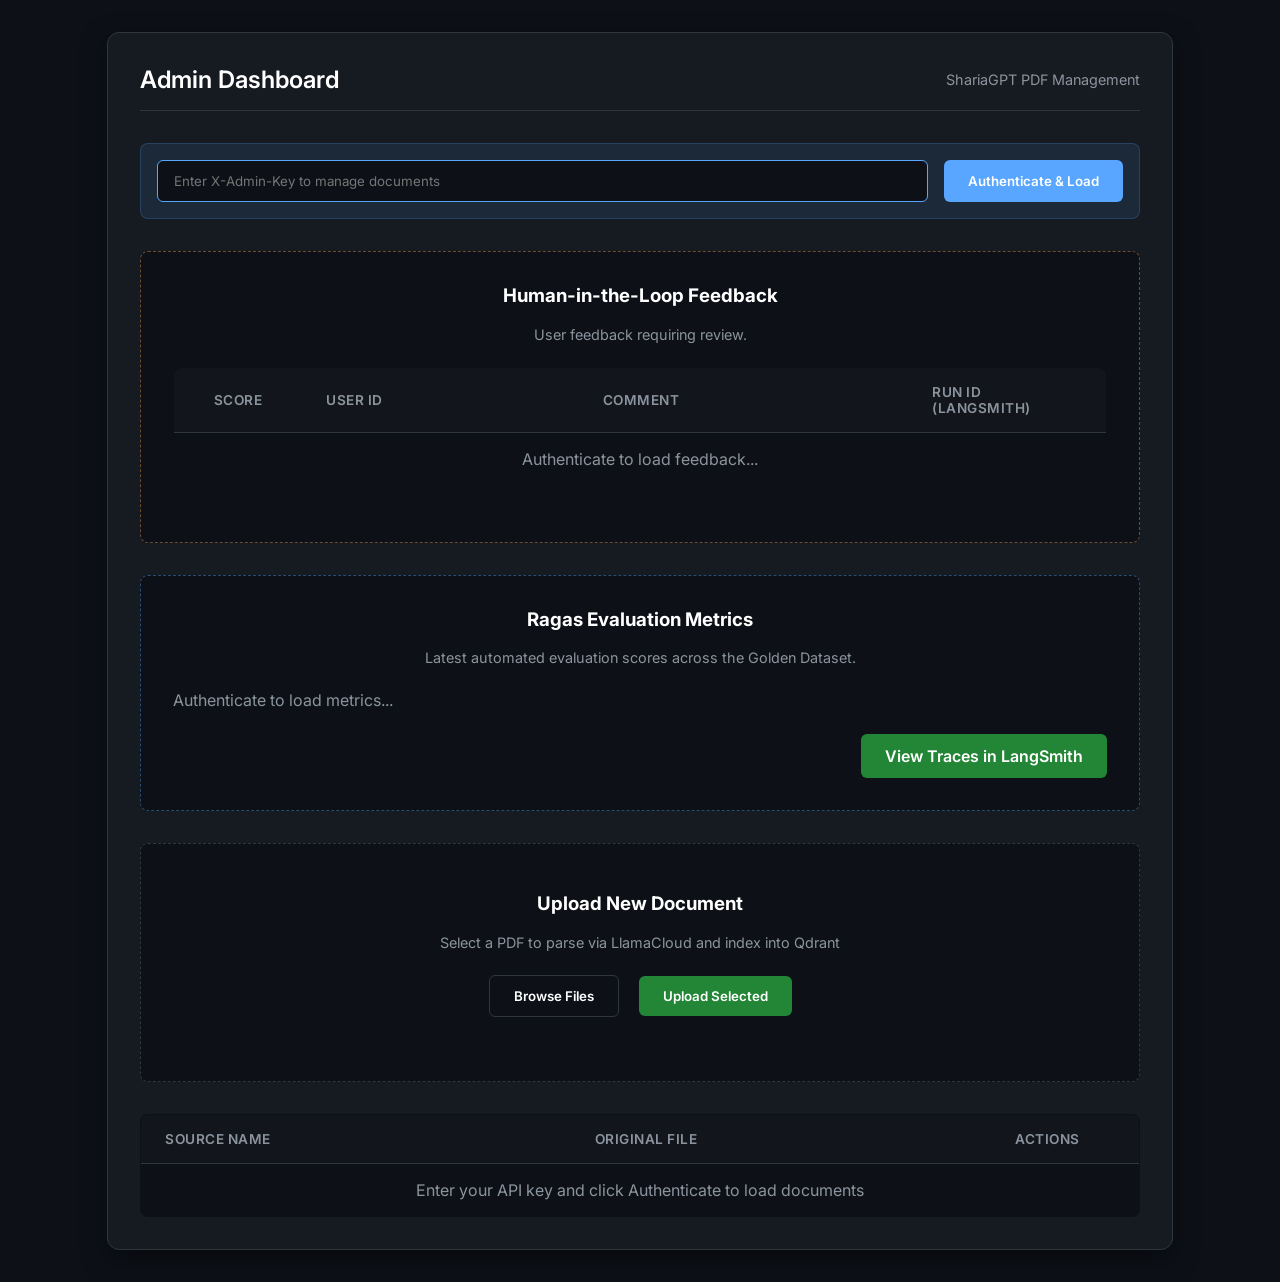
<file: frontend/admin.html>
<!DOCTYPE html>
<html lang="en">
<head>
    <meta charset="UTF-8">
    <meta name="viewport" content="width=device-width, initial-scale=1.0">
    <title>ShariaGPT Admin Panel</title>
    <style>
        @import url('https://fonts.googleapis.com/css2?family=Inter:wght@400;500;600&display=swap');
        
        :root {
            --admin-bg: #0d1117;
            --admin-card: #161b22;
            --admin-border: #30363d;
            --admin-text: #c9d1d9;
            --admin-accent: #58a6ff;
            --admin-danger: #f85149;
            --admin-success: #238636;
        }

        body {
            background-color: var(--admin-bg);
            color: var(--admin-text);
            font-family: 'Inter', sans-serif;
            margin: 0;
            padding: 2rem;
            display: flex;
            justify-content: center;
        }

        .admin-container {
            width: 100%;
            max-width: 1000px;
            background: var(--admin-card);
            border: 1px solid var(--admin-border);
            border-radius: 12px;
            padding: 2rem;
            box-shadow: 0 8px 24px rgba(0,0,0,0.5);
        }

        .header {
            display: flex;
            justify-content: space-between;
            align-items: center;
            border-bottom: 1px solid var(--admin-border);
            padding-bottom: 1rem;
            margin-bottom: 2rem;
        }

        .header h1 {
            margin: 0;
            color: #fff;
            font-size: 1.5rem;
            font-weight: 600;
        }

        .auth-section {
            display: flex;
            gap: 1rem;
            margin-bottom: 2rem;
            background: rgba(88, 166, 255, 0.1);
            padding: 1rem;
            border-radius: 8px;
            border: 1px solid rgba(88, 166, 255, 0.2);
        }

        .input-field {
            background: #0d1117;
            border: 1px solid var(--admin-border);
            color: #c9d1d9;
            padding: 0.75rem 1rem;
            border-radius: 6px;
            flex-grow: 1;
            font-family: 'Inter', sans-serif;
            transition: border-color 0.2s;
        }
        
        .input-field:focus {
            outline: none;
            border-color: var(--admin-accent);
        }

        .btn {
            background: var(--admin-accent);
            color: #fff;
            border: none;
            padding: 0.75rem 1.5rem;
            border-radius: 6px;
            cursor: pointer;
            font-weight: 600;
            font-family: 'Inter', sans-serif;
            transition: all 0.2s ease;
            display: inline-flex;
            align-items: center;
            gap: 0.5rem;
        }

        .btn:hover {
            background: #1f6feb;
        }
        
        .btn:disabled {
            opacity: 0.6;
            cursor: not-allowed;
        }

        .btn-success {
            background: var(--admin-success);
        }
        
        .btn-success:hover {
            background: #2ea043;
        }

        .btn-danger {
            background: transparent;
            color: var(--admin-danger);
            border: 1px solid var(--admin-border);
            padding: 0.5rem 1rem;
        }

        .btn-danger:hover {
            background: var(--admin-danger);
            color: white;
            border-color: var(--admin-danger);
        }

        .upload-section {
            background: #0d1117;
            border: 1px dashed var(--admin-border);
            border-radius: 8px;
            padding: 3rem 2rem;
            text-align: center;
            margin-bottom: 2rem;
            transition: border-color 0.2s;
        }
        
        .upload-section:hover {
            border-color: var(--admin-text);
        }

        .upload-section input[type="file"] {
            display: none;
        }

        table {
            width: 100%;
            border-collapse: collapse;
            background: #0d1117;
            border-radius: 8px;
            overflow: hidden;
            border: 1px solid var(--admin-border);
        }

        th, td {
            text-align: left;
            padding: 1rem 1.5rem;
            border-bottom: 1px solid var(--admin-border);
        }

        th {
            background: rgba(255, 255, 255, 0.02);
            color: #8b949e;
            font-size: 0.85rem;
            text-transform: uppercase;
            font-weight: 600;
            letter-spacing: 0.5px;
        }
        
        tr:last-child td {
            border-bottom: none;
        }
        
        tr:hover td {
            background: rgba(255, 255, 255, 0.02);
        }

        .spinner {
            display: none;
            width: 16px;
            height: 16px;
            border: 2px solid rgba(255,255,255,0.3);
            border-radius: 50%;
            border-top-color: #fff;
            animation: spin 1s ease-in-out infinite;
        }

        @keyframes spin {
            to { transform: rotate(360deg); }
        }
    </style>
</head>
<body>

<div class="admin-container">
    <div class="header">
        <h1>Admin Dashboard</h1>
        <div style="font-size: 0.9rem; color: #8b949e;">ShariaGPT PDF Management</div>
    </div>

    <div class="auth-section">
        <input type="password" id="apiKey" class="input-field" placeholder="Enter X-Admin-Key to manage documents" onchange="fetchPDFs(); fetchEvals(); fetchFeedback();">
        <button class="btn" onclick="fetchPDFs(); fetchEvals(); fetchFeedback();">Authenticate & Load</button>
    </div>

    <!-- New User Feedback Section -->
    <div class="upload-section" style="padding: 2rem; margin-bottom: 2rem; border-color: rgba(255, 166, 88, 0.4);">
        <h3 style="margin-top: 0; color: #fff;">Human-in-the-Loop Feedback</h3>
        <p style="color: #8b949e; font-size: 0.9rem; margin-bottom: 1.5rem;">User feedback requiring review.</p>
        
        <table id="feedbackTable" style="margin-bottom: 1.5rem;">
            <thead>
                <tr>
                    <th style="width: 80px; text-align:center;">Score</th>
                    <th>User ID</th>
                    <th>Comment</th>
                    <th style="width: 150px;">Run ID (LangSmith)</th>
                </tr>
            </thead>
            <tbody id="feedbackTableBody">
                <tr>
                    <td colspan="4" style="text-align: center; color: #8b949e;">Authenticate to load feedback...</td>
                </tr>
            </tbody>
        </table>
    </div>

    <!-- New Evaluations Section -->
    <div class="upload-section" style="padding: 2rem; margin-bottom: 2rem; border-color: rgba(88, 166, 255, 0.4);">
        <h3 style="margin-top: 0; color: #fff;">Ragas Evaluation Metrics</h3>
        <p style="color: #8b949e; font-size: 0.9rem; margin-bottom: 1.5rem;">Latest automated evaluation scores across the Golden Dataset.</p>
        
        <div id="evalMetrics" style="display: flex; gap: 1rem; justify-content: space-between; margin-bottom: 1.5rem;">
            <div style="color: #8b949e;">Authenticate to load metrics...</div>
        </div>
        
        <div style="text-align: right;">
            <a href="https://smith.langchain.com/" target="_blank" class="btn btn-success" style="text-decoration: none;">View Traces in LangSmith</a>
        </div>
    </div>

    <div class="upload-section">
        <h3 style="margin-top: 0; color: #fff;">Upload New Document</h3>
        <p style="color: #8b949e; font-size: 0.9rem; margin-bottom: 1.5rem;">Select a PDF to parse via LlamaCloud and index into Qdrant</p>
        <input type="file" id="fileInput" accept=".pdf,.md" onchange="handleFileSelect(this)">
        
        <div>
            <button class="btn" style="background: transparent; border: 1px solid var(--admin-border);" onclick="document.getElementById('fileInput').click()">Browse Files</button>
            <button class="btn btn-success" id="uploadBtn" style="margin-left: 1rem;" onclick="uploadPDF()">
                <div class="spinner" id="uploadSpinner"></div>
                Upload Selected
            </button>
        </div>
        <div id="selectedFileName" style="margin-top: 1rem; font-size: 0.9rem; color: var(--admin-accent);"></div>
        <div id="uploadStatus" style="margin-top: 0.5rem; font-size: 0.9rem;"></div>
    </div>

    <table>
        <thead>
            <tr>
                <th>Source Name</th>
                <th>Original File</th>
                <th style="width: 100px;">Actions</th>
            </tr>
        </thead>
        <tbody id="pdfTableBody">
            <tr>
                <td colspan="3" style="text-align: center; color: #8b949e;">Enter your API key and click Authenticate to load documents</td>
            </tr>
        </tbody>
    </table>
</div>

<script>
    const API_URL = window.location.origin;
    
    function handleFileSelect(input) {
        const nameDisplay = document.getElementById('selectedFileName');
        if (input.files && input.files.length > 0) {
            nameDisplay.textContent = `Selected: ${input.files[0].name}`;
        } else {
            nameDisplay.textContent = '';
        }
    }

    async function fetchPDFs() {
        const key = document.getElementById('apiKey').value;
        if (!key) return;
        
        const tbody = document.getElementById('pdfTableBody');
        tbody.innerHTML = '<tr><td colspan="3" style="text-align: center;">Loading...</td></tr>';

        try {
            const res = await fetch(`${API_URL}/admin/pdfs`);
            const data = await res.json();
            tbody.innerHTML = '';
            
            const pdfs = Object.entries(data.pdfs || {});
            
            if (pdfs.length === 0) {
                tbody.innerHTML = '<tr><td colspan="3" style="text-align: center; color: #8b949e;">No documents found in registry</td></tr>';
                return;
            }

            for (const [sourceName, details] of pdfs) {
                const tr = document.createElement('tr');
                
                tr.innerHTML = `
                    <td style="color: #fff; font-weight: 500;">${sourceName}</td>
                    <td><a href="${details.cloudinary_url}" target="_blank" style="color: var(--admin-accent); text-decoration: none;">${details.filename}</a></td>
                    <td>
                        <button class="btn btn-danger" onclick="deletePDF('${sourceName}')">Delete</button>
                    </td>
                `;
                tbody.appendChild(tr);
            }
        } catch (e) {
            console.error('Failed to load PDFs:', e);
            tbody.innerHTML = '<tr><td colspan="3" style="text-align: center; color: var(--admin-danger);">Failed to load documents</td></tr>';
        }
    }

    async function fetchEvals() {
        const key = document.getElementById('apiKey').value;
        if (!key) return;
        
        try {
            const res = await fetch(`${API_URL}/admin/evals`, {
                headers: { 'X-Admin-Key': key }
            });
            const data = await res.json();
            const evalContainer = document.getElementById('evalMetrics');
            
            if (data.status === 'success' && data.data) {
                const metrics = data.data;
                const ts = new Date(metrics.timestamp * 1000).toLocaleString();
                evalContainer.innerHTML = `
                    <div style="background: #0d1117; padding: 1rem; border-radius: 6px; border: 1px solid var(--admin-border); flex: 1; text-align: center;">
                        <div style="font-size: 2rem; color: var(--admin-accent); font-weight: bold;">${metrics.faithfulness.toFixed(2)}</div>
                        <div style="font-size: 0.8rem; color: #8b949e; text-transform: uppercase;">Faithfulness</div>
                    </div>
                    <div style="background: #0d1117; padding: 1rem; border-radius: 6px; border: 1px solid var(--admin-border); flex: 1; text-align: center;">
                        <div style="font-size: 2rem; color: var(--admin-accent); font-weight: bold;">${metrics.answer_relevancy.toFixed(2)}</div>
                        <div style="font-size: 0.8rem; color: #8b949e; text-transform: uppercase;">Answer Relevancy</div>
                    </div>
                    <div style="background: #0d1117; padding: 1rem; border-radius: 6px; border: 1px solid var(--admin-border); flex: 1; text-align: center;">
                        <div style="font-size: 2rem; color: var(--admin-accent); font-weight: bold;">${metrics.context_precision.toFixed(2)}</div>
                        <div style="font-size: 0.8rem; color: #8b949e; text-transform: uppercase;">Context Precision</div>
                    </div>
                    <div style="background: #0d1117; padding: 1rem; border-radius: 6px; border: 1px solid var(--admin-border); flex: 1; text-align: center;">
                        <div style="font-size: 2rem; color: var(--admin-accent); font-weight: bold;">${metrics.context_recall.toFixed(2)}</div>
                        <div style="font-size: 0.8rem; color: #8b949e; text-transform: uppercase;">Context Recall</div>
                    </div>
                    <div style="width: 100%; text-align: center; color: #8b949e; font-size: 0.8rem; margin-top: 0.5rem; flex-basis: 100%;">Last evaluated: ${ts}</div>
                `;
                evalContainer.style.flexWrap = 'wrap';
            } else {
                evalContainer.innerHTML = `<div style="color: #8b949e;">${data.message || 'No evaluation data found.'}</div>`;
            }
        } catch (e) {
            console.error('Failed to load evals:', e);
        }
    }

    async function fetchFeedback() {
        const key = document.getElementById('apiKey').value;
        if (!key) return;
        
        try {
            const res = await fetch(`${API_URL}/admin/feedback`, {
                headers: { 'X-Admin-Key': key }
            });
            const data = await res.json();
            const tbody = document.getElementById('feedbackTableBody');
            
            if (data.status === 'success' && data.data && data.data.length > 0) {
                tbody.innerHTML = data.data.map(f => {
                    const icon = f.score === 1 ? '👍' : '👎';
                    const runIdShort = f.run_id ? f.run_id.substring(0, 8) + '...' : 'N/A';
                    const langsmithLink = f.run_id ? `<a href="https://smith.langchain.com/" target="_blank" style="color: var(--admin-accent); text-decoration:none;" title="${f.run_id}">${runIdShort}</a>` : 'N/A';
                    return `
                        <tr>
                            <td style="font-size: 1.5rem; text-align:center;">${icon}</td>
                            <td style="color: #c9d1d9;">${f.user_id || 'guest'}</td>
                            <td style="color: #fff;">${f.comment || '<i>No comment provided</i>'}</td>
                            <td>${langsmithLink}</td>
                        </tr>
                    `;
                }).join('');
            } else {
                tbody.innerHTML = '<tr><td colspan="4" style="text-align: center; color: #8b949e;">No feedback recorded yet.</td></tr>';
            }
        } catch (e) {
            console.error('Failed to load feedback:', e);
            document.getElementById('feedbackTableBody').innerHTML = '<tr><td colspan="4" style="text-align: center; color: var(--admin-danger);">Failed to load feedback</td></tr>';
        }
    }

    async function uploadPDF() {
        const key = document.getElementById('apiKey').value;
        if (!key) {
            alert('Please enter your Admin API Key first');
            return;
        }

        const fileInput = document.getElementById('fileInput');
        if (!fileInput.files || fileInput.files.length === 0) {
            alert('Please select a file to upload');
            return;
        }

        const status = document.getElementById('uploadStatus');
        const btn = document.getElementById('uploadBtn');
        const spinner = document.getElementById('uploadSpinner');
        
        status.textContent = 'Uploading and parsing via LlamaCloud... this may take up to a minute.';
        status.style.color = '#c9d1d9';
        btn.disabled = true;
        spinner.style.display = 'inline-block';

        const formData = new FormData();
        formData.append('file', fileInput.files[0]);

        try {
            const res = await fetch(`${API_URL}/admin/upload`, {
                method: 'POST',
                headers: {
                    'X-Admin-Key': key
                },
                body: formData
            });

            const data = await res.json();
            
            if (res.ok) {
                status.textContent = `Upload successful! Ingested ${data.chunks_ingested} chunks.`;
                status.style.color = 'var(--admin-success)';
                fileInput.value = '';
                document.getElementById('selectedFileName').textContent = '';
                fetchPDFs(); // Reload list
            } else {
                status.textContent = 'Error: ' + data.detail;
                status.style.color = 'var(--admin-danger)';
            }
        } catch (e) {
            status.textContent = 'Error uploading file. Check console for details.';
            status.style.color = 'var(--admin-danger)';
            console.error(e);
        } finally {
            btn.disabled = false;
            spinner.style.display = 'none';
        }
    }

    async function deletePDF(sourceName) {
        const key = document.getElementById('apiKey').value;
        if (!key) {
            alert('Please enter your Admin API Key first');
            return;
        }

        if (!confirm(`Are you absolutely sure you want to permanently delete ${sourceName}?\nThis will remove the chunks from Qdrant, delete the asset from Cloudinary, and remove local cache files.`)) {
            return;
        }

        try {
            const res = await fetch(`${API_URL}/admin/pdfs/${sourceName}`, {
                method: 'DELETE',
                headers: {
                    'X-Admin-Key': key
                }
            });

            if (res.ok) {
                fetchPDFs(); // Refresh list
            } else {
                const data = await res.json();
                alert('Error deleting: ' + data.detail);
            }
        } catch (e) {
            alert('Error deleting file. Check console.');
            console.error(e);
        }
    }
    
    // Check if key is cached
    window.addEventListener('DOMContentLoaded', () => {
        // Just focus the input
        document.getElementById('apiKey').focus();
    });
</script>

</body>
</html>
</file>
